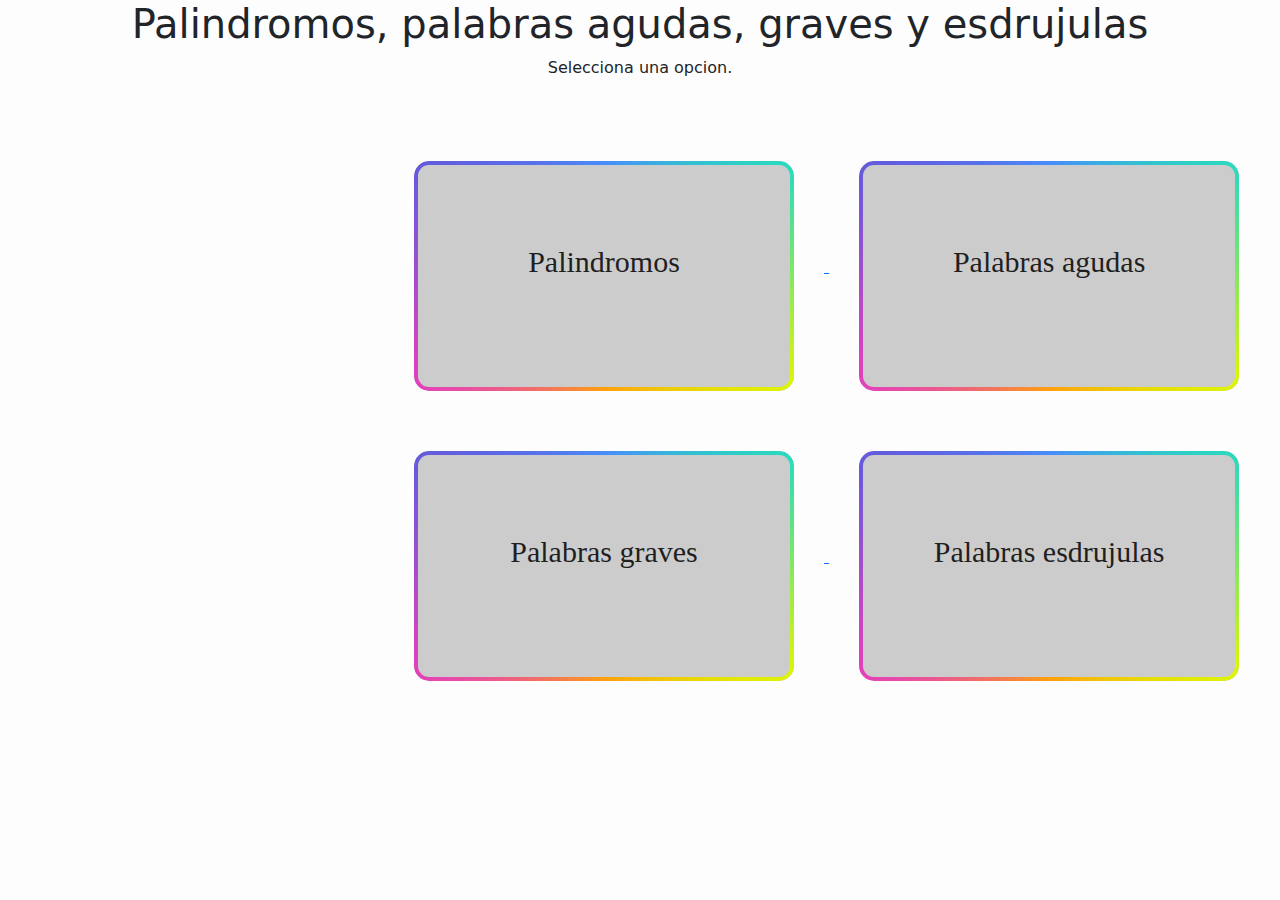
<file: index.html>
<!DOCTYPE html>
<html lang="en">
<head>
    <meta charset="UTF-8">
    <meta http-equiv="X-UA-Compatible" content="IE=edge">
    <meta name="viewport" content="width=device-width, initial-scale=1.0">
    <title>Avance</title>
    <link rel="stylesheet" href="plugins/bootstrap/css/bootstrap.css">
    <link rel="stylesheet" href="css/estilos.css">
</head>
<body>
    <center>
        <h1>Palindromos, palabras agudas, graves y esdrujulas</h1>
        <p>Selecciona una opcion.</p>
    </center>
    <div id="contenedor">
        <div id="r1">
            <a href="pages/palindromos.html">
                <span class="card"><p class="card-text">Palindromos</p></span>
            </a>
            <a href="pages/agudas.html">
                <span class="card"><p class="card-text">Palabras agudas</p></span>
            </a>
        </div>
        <div id="r2">
            <a href="pages/graves.html">
                <span class="card"><p class="card-text">Palabras graves</p></span>
            </a>
            <a href="pages/esdrujulas.html">
                <span class="card"><p class="card-text">Palabras esdrujulas</p></span>
            </a>
        </div>
    </div>
    <script src="plugins/jquery/jquery-3.6.1.min.js"></script>
    <script src="plugins/bootstrap/js/bootstrap.js"></script>
    <script src="js/script.js"></script>
</body>
</html>
</file>
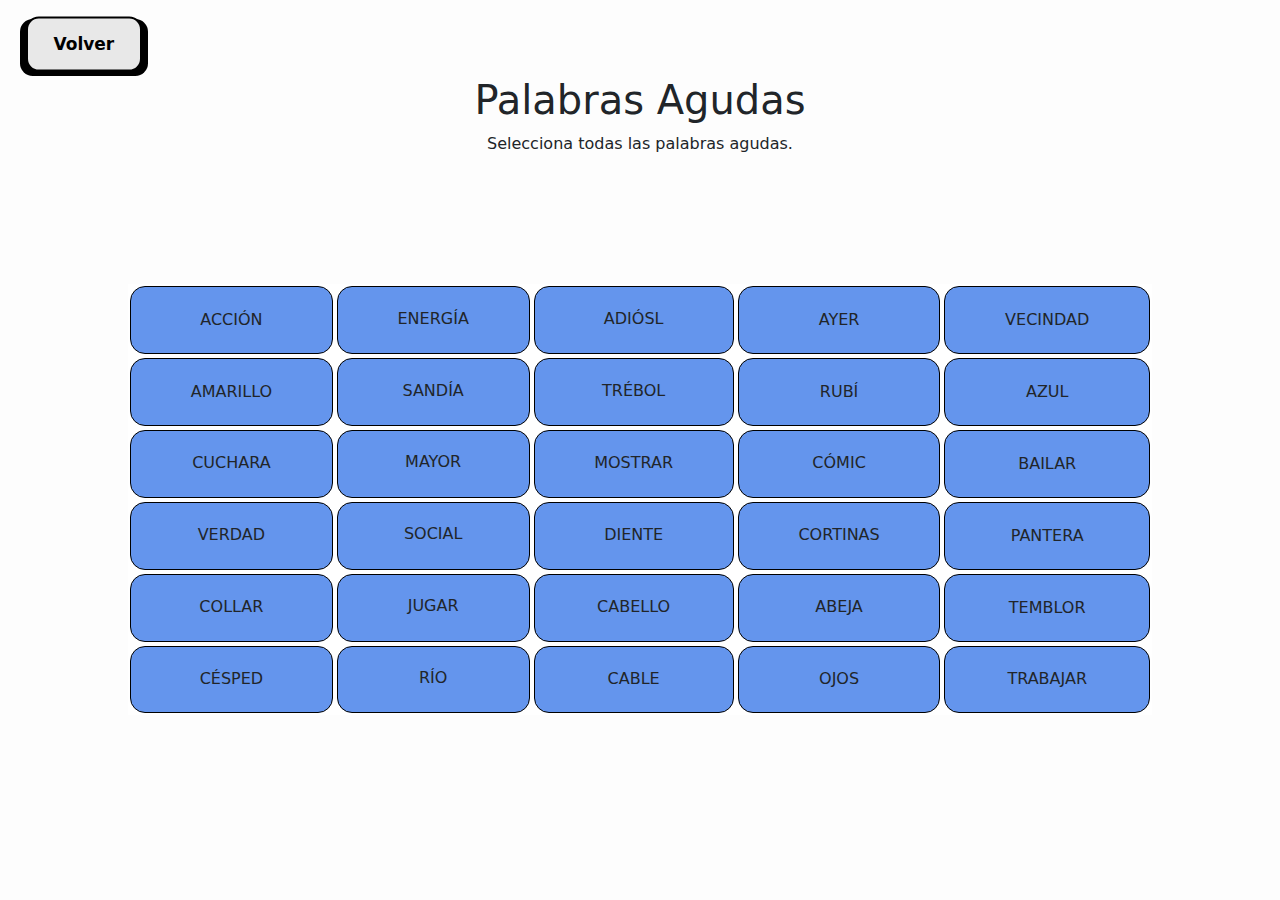
<file: pages/agudas.html>
<!DOCTYPE html>
<html lang="en">
<head>
    <meta charset="UTF-8">
    <meta http-equiv="X-UA-Compatible" content="IE=edge">
    <meta name="viewport" content="width=device-width, initial-scale=1.0">
    <title>Avance</title>
    <link rel="stylesheet" href="../plugins/bootstrap/css/bootstrap.css">
    <link rel="stylesheet" href="../css/estilos.css">
</head>
<body>
    
    <div class="bott">
        <button onclick="location.href='../index.html'">
            <span class="button_top"> Volver
            </span>
        </button>
    </div>
    <center>
        <h1>Palabras Agudas</h1>
        <p>Selecciona todas las palabras agudas.</p>
    </center>
    <div id="grid">
        
    </div>
    <script src="../plugins/jquery/jquery-3.6.1.min.js"></script>
    <script src="../plugins/bootstrap/js/bootstrap.js"></script>
    <script src="../js/script.js"></script>
</body>
</html>
</file>
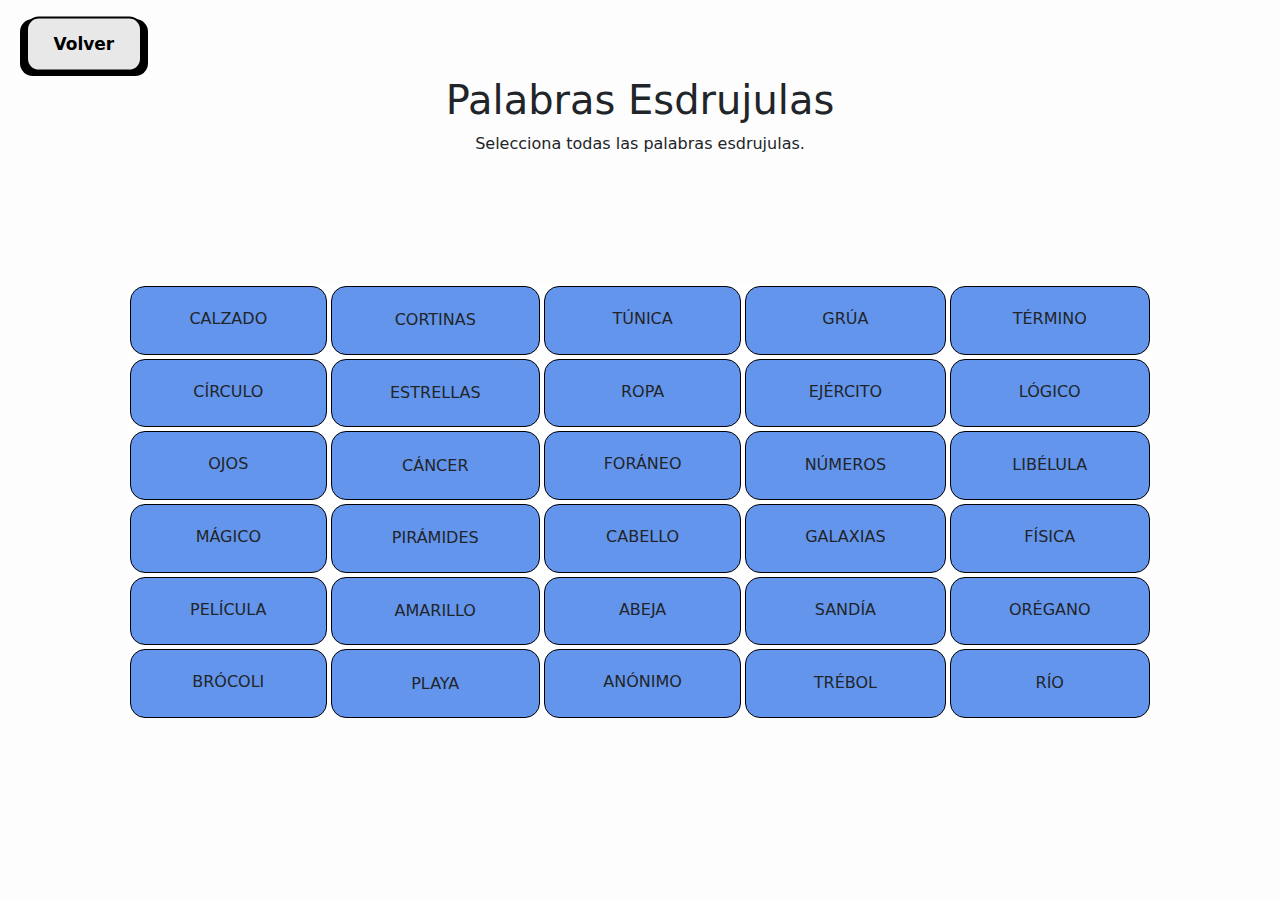
<file: pages/esdrujulas.html>
<!DOCTYPE html>
<html lang="en">
<head>
    <meta charset="UTF-8">
    <meta http-equiv="X-UA-Compatible" content="IE=edge">
    <meta name="viewport" content="width=device-width, initial-scale=1.0">
    <title>Avance</title>
    <link rel="stylesheet" href="../plugins/bootstrap/css/bootstrap.css">
    <link rel="stylesheet" href="../css/estilos.css">
</head>
<body>
    <div class="bott">
        <button onclick="location.href='../index.html'">
            <span class="button_top"> Volver
            </span>
        </button>
    </div>
    <center>
        <h1>Palabras Esdrujulas</h1>
        <p>Selecciona todas las palabras esdrujulas.</p>
    </center>
    <div id="grid">
        
    </div>
    <script src="../plugins/jquery/jquery-3.6.1.min.js"></script>
    <script src="../plugins/bootstrap/js/bootstrap.js"></script>
    <script src="../js/script.js"></script>
</body>
</html>
</file>
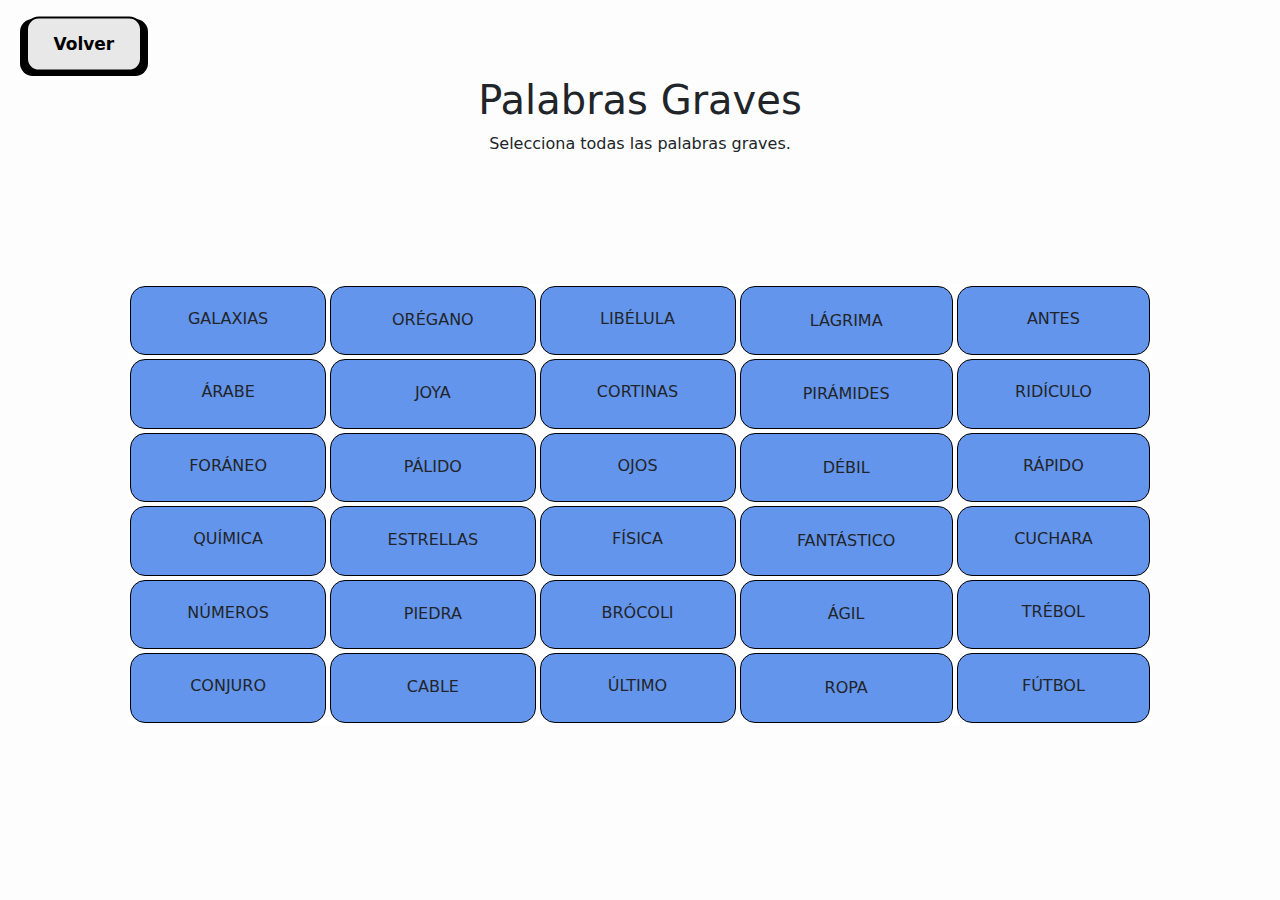
<file: pages/graves.html>
<!DOCTYPE html>
<html lang="en">
<head>
    <meta charset="UTF-8">
    <meta http-equiv="X-UA-Compatible" content="IE=edge">
    <meta name="viewport" content="width=device-width, initial-scale=1.0">
    <title>Avance</title>
    <link rel="stylesheet" href="../plugins/bootstrap/css/bootstrap.css">
    <link rel="stylesheet" href="../css/estilos.css">
</head>
<body>
    <div class="bott">
        <button onclick="location.href='../index.html'">
            <span class="button_top"> Volver
            </span>
        </button>
    </div>
    <center>
        <h1>Palabras Graves</h1>
        <p>Selecciona todas las palabras graves.</p>
    </center>
    <div id="grid">
        
    </div>
    <script src="../plugins/jquery/jquery-3.6.1.min.js"></script>
    <script src="../plugins/bootstrap/js/bootstrap.js"></script>
    <script src="../js/script.js"></script>
</body>
</html>
</file>
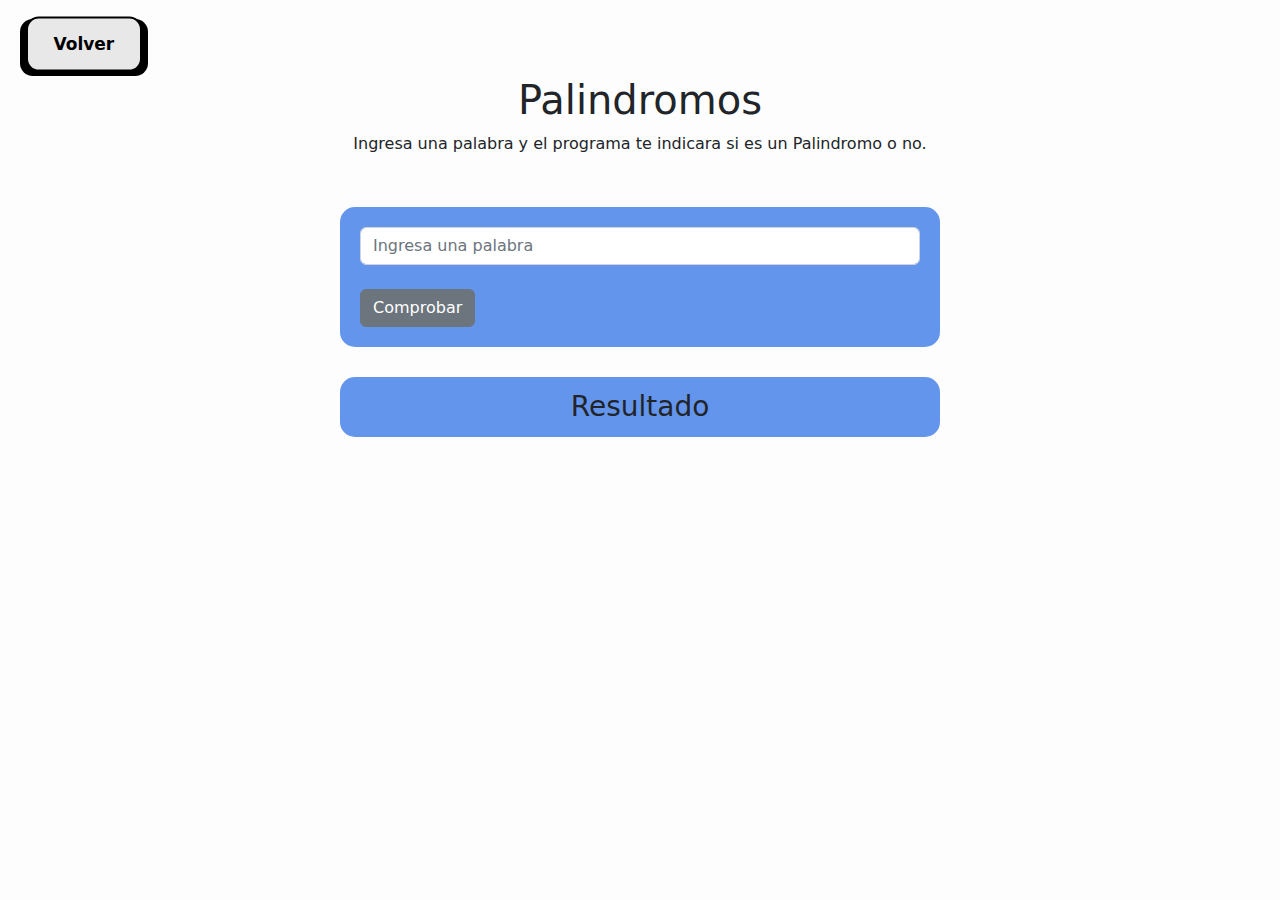
<file: pages/palindromos.html>
<!DOCTYPE html>
<html lang="en">
<head>
    <meta charset="UTF-8">
    <meta http-equiv="X-UA-Compatible" content="IE=edge">
    <meta name="viewport" content="width=device-width, initial-scale=1.0">
    <title>Avance</title>
    <link rel="stylesheet" href="../plugins/bootstrap/css/bootstrap.css">
    <link rel="stylesheet" href="../css/estilos.css">
</head>
<body>
    <div class="bott">
        <button onclick="location.href='../index.html'">
            <span class="button_top"> Volver
            </span>
        </button>
    </div>
    <center>
        <h1>Palindromos</h1>
        <p>Ingresa una palabra y el programa te indicara si es un Palindromo o no.</p>
    </center>
    <div id="contenedorPali">
        <input id="palin" class="form-control" type="text" placeholder="Ingresa una palabra">
        <br>
        <button id="ver" class="btn btn-secondary">Comprobar</button>
    </div>
    <div id="result"><h3 id="res">Resultado</h3></div>
    <script src="../plugins/jquery/jquery-3.6.1.min.js"></script>
    <script src="../plugins/bootstrap/js/bootstrap.js"></script>
    <script src="../js/script.js"></script>
</body>
</html>
</file>
<file: css/estilos.css>
/* Estilos para efecto de las cartas */
.card {
    width: 380px;
    height: 230px;
    --border-radius: 15px;
    --border-width: 4px;
    appearance: none;
    position: relative;
    padding: 1em 2em;
    border: 0;
    background: rgb(204, 204, 204);
    font-size: 18px;
    font-weight: 500;
    color: rgb(31, 31, 31);
    z-index: 2;
    border-radius: 15px;
    display: inline-block;
    margin: 30px;
    text-align: center;
}

.card::after {
    --m-i: linear-gradient(#000, #000);
    --m-o: content-box, padding-box;
    content: "";
    position: absolute;
    left: 0;
    top: 0;
    width: 100%;
    height: 100%;
    padding: var(--border-width);
    border-radius: var(--border-radius);
    background-image: conic-gradient(
            #488cfb,
            #29dbbc,
            #ddf505,
            #ff9f0e,
            #e440bb,
            #655adc,
            #488cfb
        );
    -webkit-mask-image: var(--m-i), var(--m-i);
    mask-image: var(--m-i), var(--m-i);
    -webkit-mask-origin: var(--m-o);
    mask-origin: var(--m-o);
    -webkit-mask-clip: var(--m-o);
    mask-composite: exclude;
    -webkit-mask-composite: destination-out;
    filter: hue-rotate(0);
    animation: rotate-hue linear 500ms infinite;
    animation-play-state: paused;
}

.card:hover::after {
    animation-play-state: running;
}

@keyframes rotate-hue {
    to {
        filter: hue-rotate(1turn);
    }
}

.card,
.card::after {
    box-sizing: border-box;
}

.card:active {
    --border-width: 5px;
}

/* Estilos para palindromos */
#contenedor {
    width: 900px;
    margin-left: 30%;
    margin-top: 4%;
}

#contenedorPali {
    margin: auto;
    background-color: cornflowerblue;
    width: 600px;
    /* margin-left: 30%; */
    margin-top: 4%;
    padding: 20px;
    border-radius: 15px;
}

#result {
    width: 600px;
    height: 60px;
    margin: auto;
    margin-top: 30px;
    background-color: cornflowerblue;
    text-align: center;
    display: table;
    border-radius: 15px;
}

#result h3 {
    display: table-cell;
    vertical-align: middle;
}

.card-text {
    font-family: Impact, fantasy;
    font-size: 30px;
    margin-top: 60px;
}

/* Estilos para palabras agudas */
#grid {
    margin: auto;
    margin-top: 10%;
    display: grid;
    grid-template-columns: auto auto auto auto auto;
    width: 80%;
    background-color: white;
}

.grid-item {
    background-color: cornflowerblue;
    padding: 10%;
    margin: 2px;
    text-align: center;
    border: 1px solid black;
    border-radius: 15px;
}

.grid-bien {
    background-color: rgb(32, 196, 81);
    padding: 10%;
    margin: 2px;
    text-align: center;
    border: 1px solid black;
    border-radius: 15px;
}

.grid-mal {
    background-color: rgb(224, 75, 37);
    padding: 10%;
    margin: 2px;
    text-align: center;
    border: 1px solid black;
    border-radius: 15px;
}

button {
    /* Variables */
   --button_radius: 0.75em;
   --button_color: #e8e8e8;
   --button_outline_color: #000000;
   font-size: 17px;
   font-weight: bold;
   border: none;
   border-radius: var(--button_radius);
   background: var(--button_outline_color);
  }
  
  .button_top {
   display: block;
   box-sizing: border-box;
   border: 2px solid var(--button_outline_color);
   border-radius: var(--button_radius);
   padding: 0.75em 1.5em;
   background: var(--button_color);
   color: var(--button_outline_color);
   transform: translateY(-0.2em);
   transition: transform 0.1s ease;
  }
  
  button:hover .button_top {
    /* Pull the button upwards when hovered */
   transform: translateY(-0.33em);
  }
  
  button:active .button_top {
    /* Push the button downwards when pressed */
   transform: translateY(0);
  }

  div.bott{
    padding-top: 19px;
    padding-left: 20px;
  }
</file>
